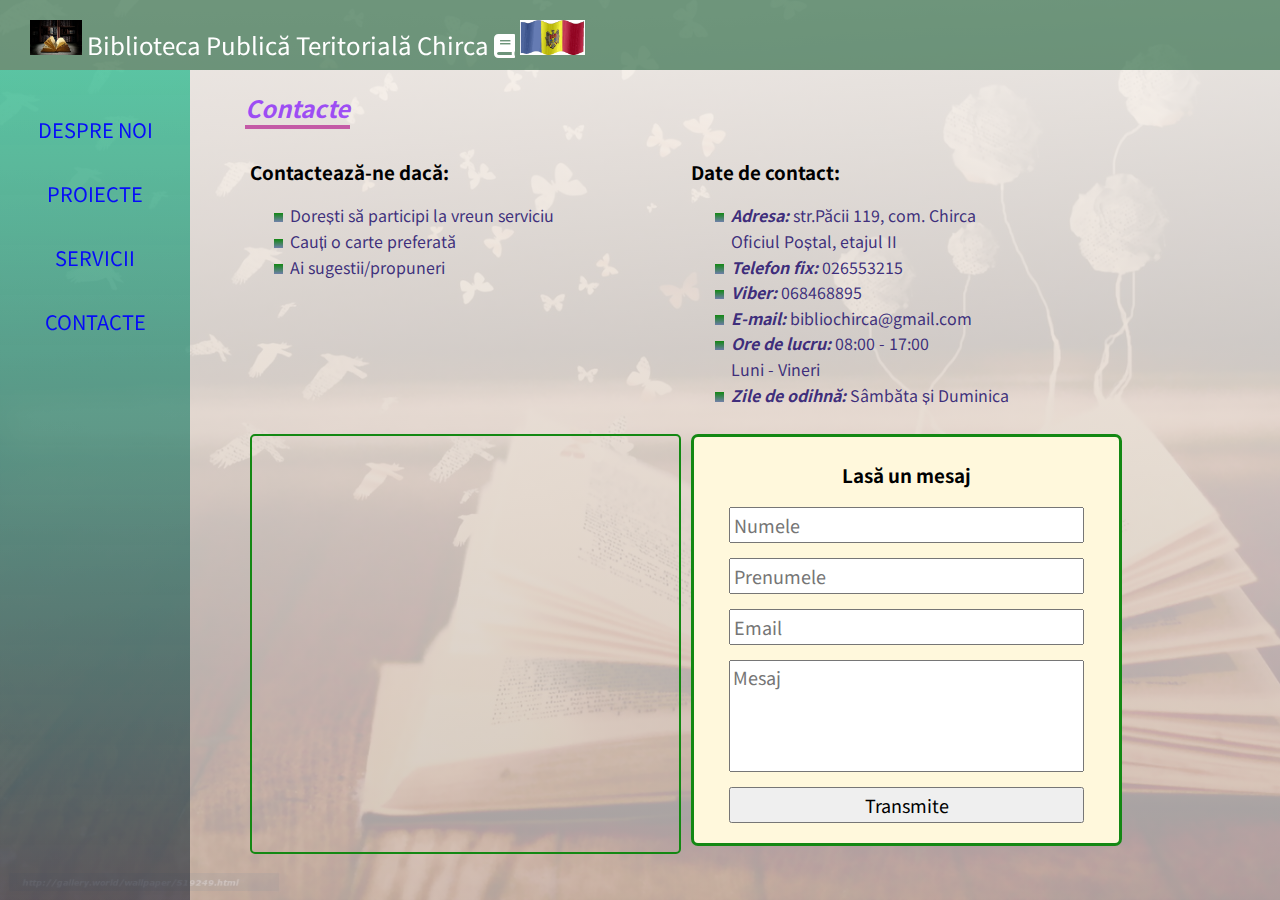
<file: pages/contacte.html>
<!DOCTYPE html>
<html>

<head>
    <meta charset="UTF-8">
    <link rel="stylesheet" type="text/css" href="../css/style.css" />
    <link rel="icon" href="images/book.png" />
    <link rel="stylesheet" href="https://cdnjs.cloudflare.com/ajax/libs/font-awesome/5.15.2/css/all.min.css" />
    <meta name="viewport" content="width=device-width, initial=1.0" />
    <title>BPChirca</title>
</head>

<body>
    <header>
        <a href="../index.html">
            <img class="mob-hide" height="35px" src="../images/carte.gif" alt="Aici e o carte"/>
            Biblioteca Publică Teritorială Chirca
            <i class="fas fa-book"></i>
            <img class="mob-hide" height="35px" src="../images/moldova.gif" alt="Aici e drapelul RM"/>
        </a>
        <i id="menu-btn" class="fas fa-bars" onclick="show()"></i>
    </header>
    <div class="page-container">
        <aside id="side-menu">
            <a href="../index.html">Despre noi</a>
            <a href="proiecte.html">Proiecte</a>
            <a href="servicii.html">Servicii</a>
            <a href="contacte.html">Contacte</a>
        </aside>
        <main>
            <h2 class="title">Contacte</h2>
            <div class="row">
                <div class="col-50">
                    <h3>Contactează-ne dacă:</h3>
                    <ul class="contact-list">
                        <li>Dorești să participi la vreun serviciu</li>
                        <li>Cauți o carte preferată</li>
                        <li>Ai sugestii/propuneri</li>
                    </ul>

                </div>
                
            
                  <div class="col-50">
                      <h3>Date de contact:</h3>
                        <ul class="contact-list">
                             <li><i><b>Adresa: </b></i> str.Păcii 119, com. Chirca
                             <br />
                             Oficiul Poștal, etajul II</li>
                             <li><i><b>Telefon fix:</b></i> 026553215</li>
                             <li><i><b>Viber:</b></i> 068468895</li>
                             <li><i><b>E-mail:</b></i> bibliochirca@gmail.com</li>
                             <li><i><b> Ore de lucru:</b></i> 08:00 - 17:00<br />Luni - Vineri</li>
                             <li><i><b>Zile de odihnă:</b></i> Sâmbăta și Duminica</li>

                        </ul>
                     </div>
                
                    </div>  
                      <div class="row">
                         <div class="col-50">
                              <iframe class="map"
                              src="https://www.google.com/maps/embed?pb=!1m18!1m12!1m3!1d21797.52424733987!2d29.09211863381936!3d46.928465872911545!2m3!1f0!2f0!3f0!3m2!1i1024!2i768!4f13.1!3m3!1m2!1s0x40c974645fbc5159%3A0x1a54f6ced924429!2z0JrQuNGA0LrQsCwg0JzQvtC70LTQsNCy0LjRjw!5e0!3m2!1sru!2s!4v1628258926113!5m2!1sru!2s"
                             allowfullscreen="" loading="lazy"></iframe>
                             
                            </div>    
                     
                         <div class="col-50">
                            <div class="contact-form">
                             <form>
                                  <h3 class="centered">Lasă un mesaj</h3>
                                  <input type="text" placeholder="Numele" required/>
                                  <input type="text" placeholder="Prenumele" required/>
                                  <input type="email" placeholder="Email"  required/>
                                  <textarea rows="4" placeholder="Mesaj"></textarea>
                                  <input type="submit" value="Transmite" />
                                </form>
                            </div>  
                        </div>  
                     </div>
         </main>
    </div>
    <script src="../js/main.js"></script>
</body>

</html>
</file>
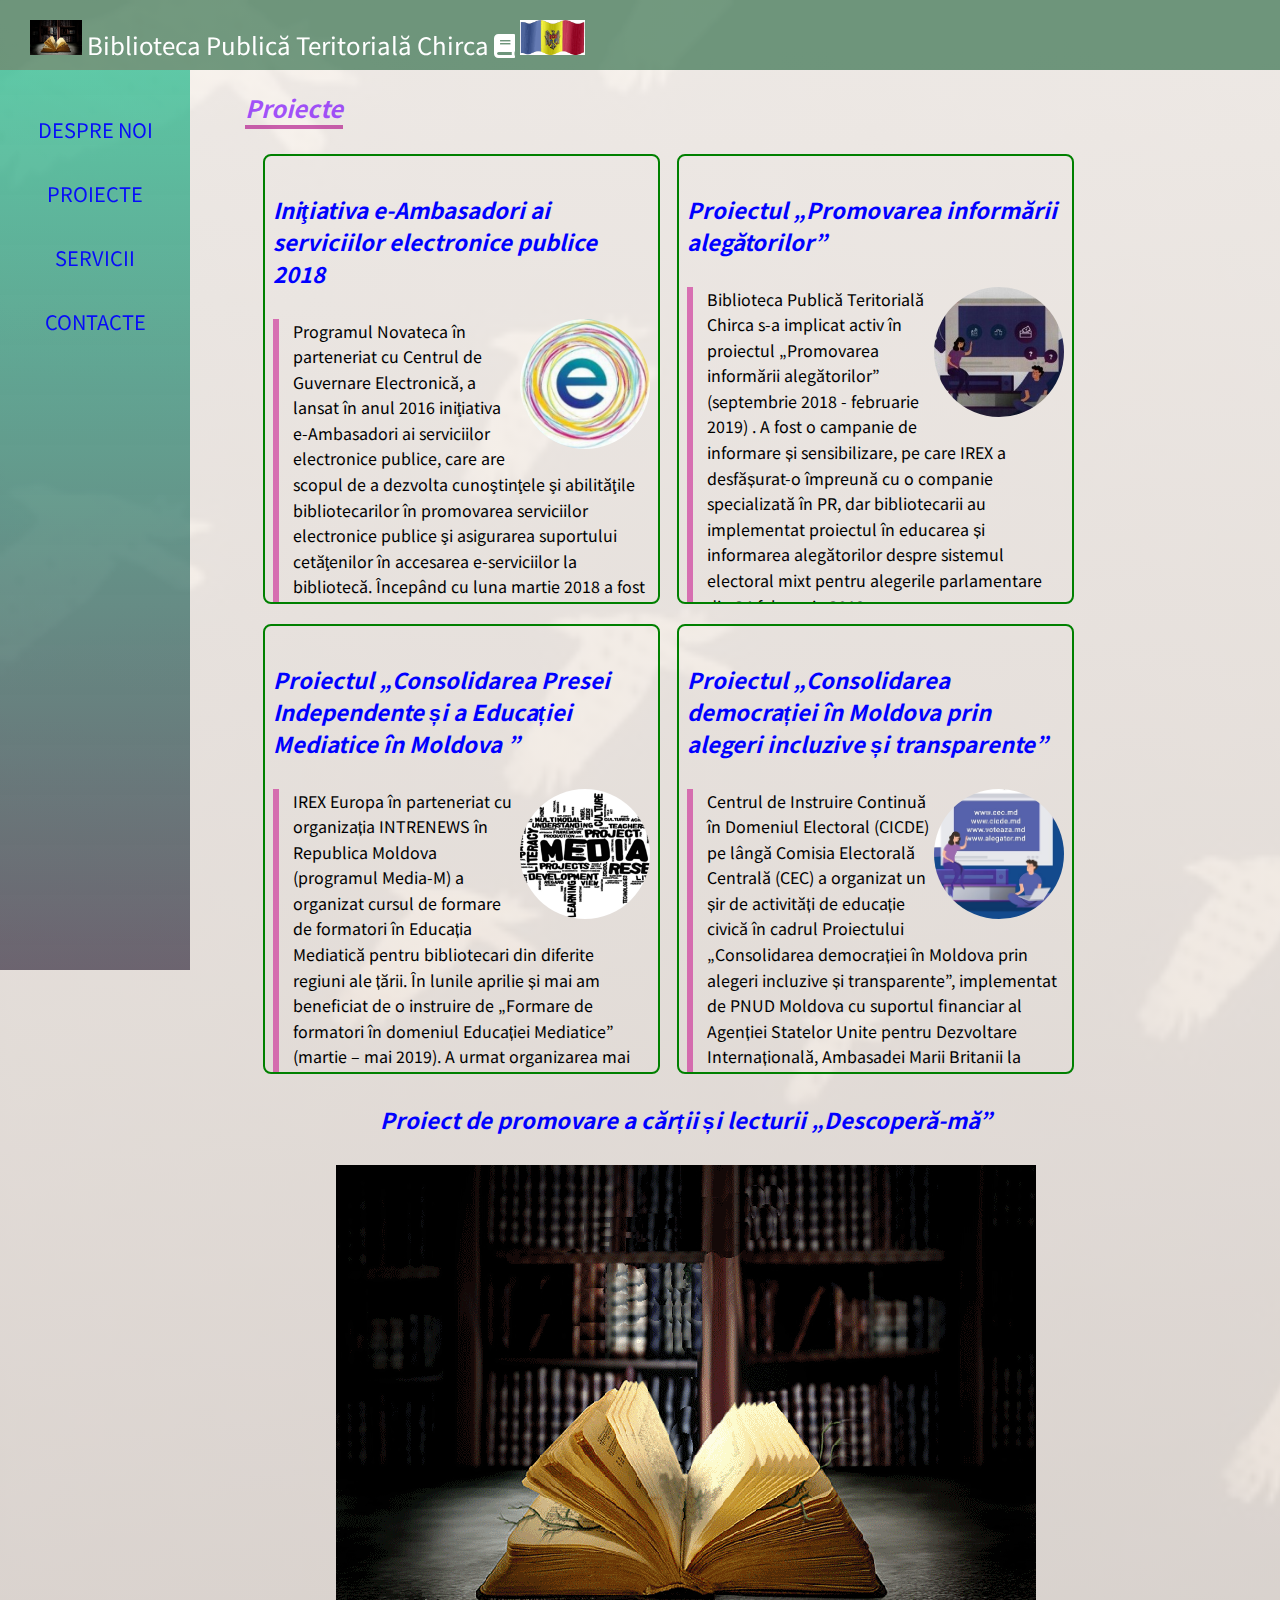
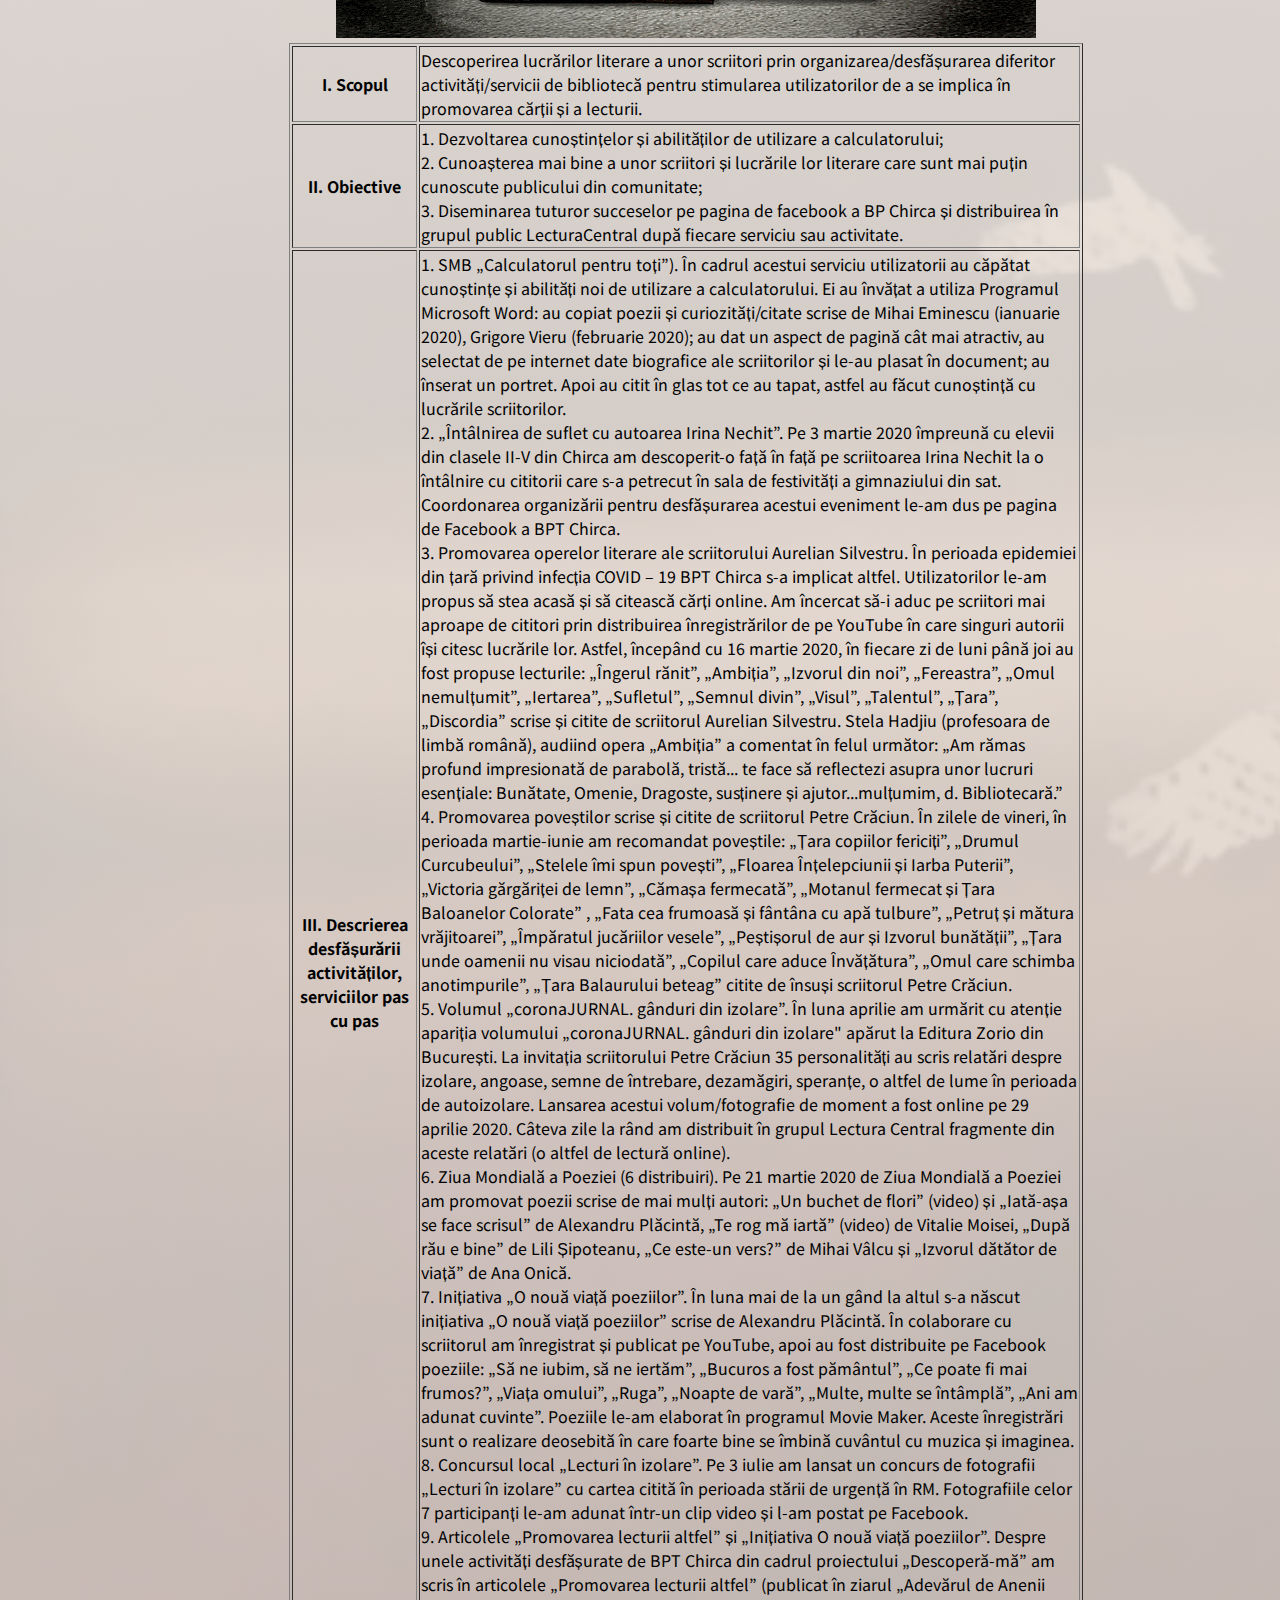
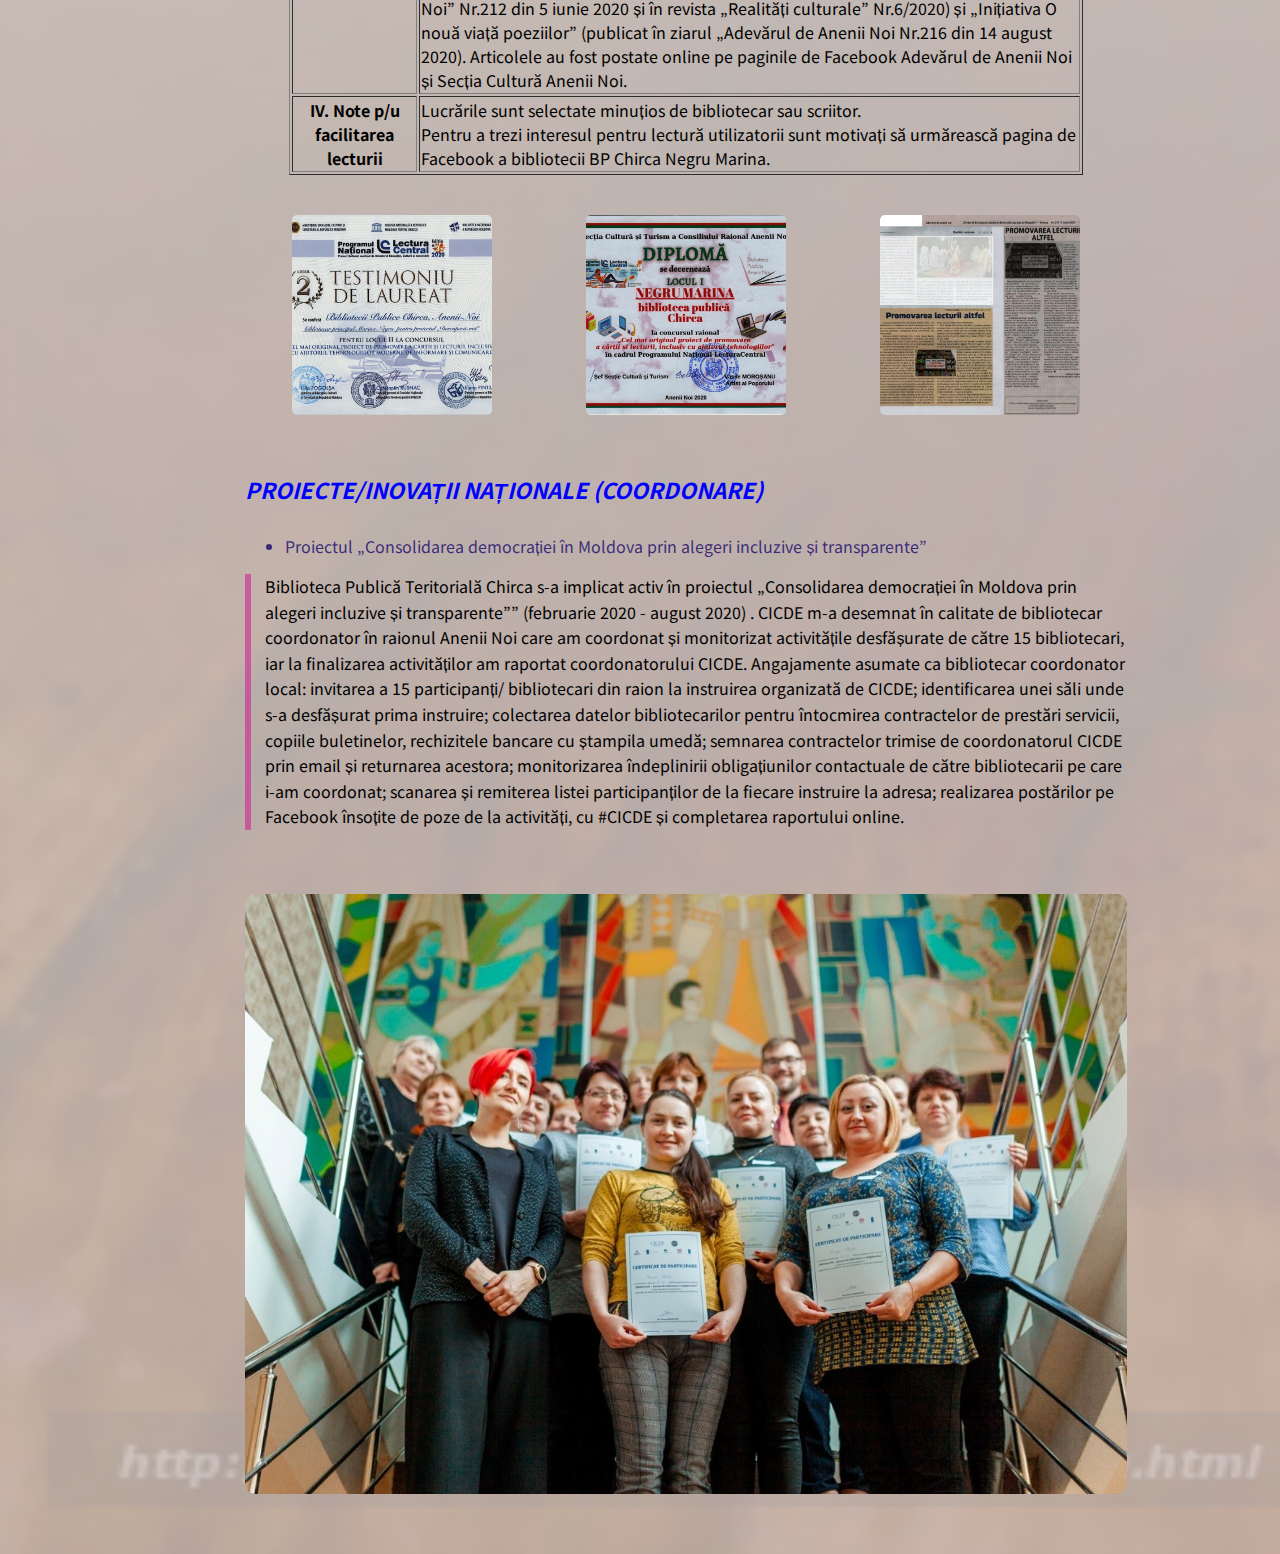
<file: pages/proiecte.html>
<!DOCTYPE html>
<html>

<head>
    <meta charset="UTF-8">
    <link rel="stylesheet" type="text/css" href="../css/style.css" />
    <link rel="icon" href="images/book.png" />
    <link rel="stylesheet" href="https://cdnjs.cloudflare.com/ajax/libs/font-awesome/5.15.2/css/all.min.css" />
    <meta name="viewport" content="width=device-width, initial=1.0" />
    <title>BPChirca</title>
</head>

<body>
    <header>
        <a href="../index.html">
            <img class="mob-hide" height="35px" src="../images/carte.gif" alt="Aici e o carte"/>
            Biblioteca Publică Teritorială Chirca
            <i class="fas fa-book"></i>
            <img class="mob-hide" height="35px" src="../images/moldova.gif" alt="Aici e drapelul RM"/>
        </a>
        <i id="menu-btn" class="fas fa-bars" onclick="show()"></i>
    </header>
    <div class="page-container">
        <aside id="side-menu">
            <a href="../index.html">Despre noi</a>
            <a href="proiecte.html">Proiecte</a>
            <a href="servicii.html">Servicii</a>
            <a href="contacte.html">Contacte</a>
            

        </aside>
        <main>
            <div>
                <h2 class="title">Proiecte</h2>
            </div>
            <div class="proiect">
                <h4>Iniţiativa e-Ambasadori ai serviciilor electronice publice 2018</h4>
                <img class="img-float" src="../images/img1.jpg">
                <p>
                    Programul Novateca în parteneriat cu Centrul de Guvernare Electronică, a lansat în anul 2016
                    iniţiativa e-Ambasadori ai serviciilor electronice publice, care are scopul de a dezvolta
                    cunoştinţele şi abilităţile bibliotecarilor în promovarea serviciilor electronice publice şi
                    asigurarea suportului cetăţenilor în accesarea e-serviciilor la bibliotecă. Începând cu luna martie
                    2018 a fost lansată la nivel naţional instruirea e-Ambasadorilor locali.
                    <br />
                    Datorită coordonatorului regional de la Novateca, Oleg Potîngă, am fost propusă eu să livrez
                    instruiri în e-servicii guvernamentale pentru bibliotecarii din raionul Anenii Noi în luna aprilie
                    2018. Am livrat câte două instruiri cu durata de o zi jumătate şi un atelier de follow-up de
                    jumătate de zi pentru 8 bibliotecare din raionul Anenii Noi.
                    <br />
                    După aceste două instruiri, fiecare bibliotecară a urmat să dezvolte şi să livreze câte un serviciu
                    modern de bibliotecă menit să faciliteze accesul cetăţenilor simpli şi entităţilor juridice la
                    oportunităţile pe care le oferă e-guvernarea.


                </p>
            </div>
            <div class="proiect">
                <h4>Proiectul „Promovarea informării alegătorilor” </h4>
                <img class="img-float" src="../images/img2.jpg">
                <p>
                    Biblioteca Publică Teritorială Chirca s-a implicat activ în proiectul „Promovarea informării
                    alegătorilor” (septembrie 2018 - februarie 2019) . A fost o campanie de informare și sensibilizare,
                    pe care IREX a desfășurat-o împreună cu o companie specializată în PR, dar bibliotecarii au
                    implementat proiectul în educarea și informarea alegătorilor despre sistemul electoral mixt pentru
                    alegerile parlamentare din 24 februarie 2019.

                </p>
            </div>
            <div class="proiect">
                <h4>Proiectul „Consolidarea Presei Independente și a Educației Mediatice în Moldova ” </h4>
                <img class="img-float" src="../images/img3.png">
                <p>
                    IREX Europa în parteneriat cu organizația INTRENEWS în Republica Moldova (programul Media-M) a
                    organizat cursul de formare de formatori în Educația Mediatică pentru bibliotecari din diferite
                    regiuni ale țării. În lunile aprilie și mai am beneficiat de o instruire de „Formare de formatori în
                    domeniul Educației Mediatice” (martie – mai 2019). A urmat organizarea mai multor instruiri, la care
                    am transmis cunoștințele acumulate membrilor comunității în teritoriile în care activăm. Rolul
                    bibliotecarului este de a ghida și orienta utilizatorii în selectarea informației adevărate, în
                    verificarea știrii din mai multe surse, în deosebirea imaginii autentice cu cea trucată etc. Fiecare
                    bibliotecar cu competențe media poate fi atât receptor cât şi emițător de informaţii. Dacă alege să
                    fie un producător de informații, atunci devine un jurnalist civic care transmite o știre corectă,
                    precisă și clară. În acest context am livrat 5 instruiri pentru copiii de la gimnaziu.

                </p>
            </div>
            <div class="proiect">
                <h4>Proiectul „Consolidarea democrației în Moldova prin alegeri incluzive și transparente”</h4>
                <img class="img-float" src="../images/img4.jpg">
                <p>
                    Centrul de Instruire Continuă în Domeniul Electoral (CICDE) pe lângă Comisia Electorală Centrală
                    (CEC) a organizat un șir de activități de educație civică în cadrul Proiectului „Consolidarea
                    democrației în Moldova prin alegeri incluzive și transparente”, implementat de PNUD Moldova cu
                    suportul financiar al Agenției Statelor Unite pentru Dezvoltare Internațională, Ambasadei Marii
                    Britanii la Chișinău prin intermediul Fondului pentru Buna Guvernare și al Ambasadei Olandei prin
                    Programul Matra. Am fost selectată pentru participare la instruirea de 2 zile pentru formatori în
                    luna august a anului curent. După două zile de instruire la Vadul lui Vodă am venit acasă cu un
                    bagaj plin de cunoștințe în domeniul electoral. Am aflat multă informație interesantă și utilă pe
                    care am transmis-o la diferite grupuri de beneficiari. 10 bibliotecari din raionul Anenii Noi și-au
                    îmbogățit cunoștințele despre ciclul electoral, tipurile de alegeri, cât de importantă este
                    participarea la alegeri, care este procedura de vot, despre validarea alegerilor și repartizarea
                    mandatelor. Alt grup au fost elevii de la gimnaziul Chirca de la clasa II-IX. Prin simularea
                    alegerilor am aflat care sunt activitățile și serviciile lor preferate la bibliotecă. Copiii au
                    aflat istoria alegerilor și cât de important este să faci alegerea corectă. Angajații de la
                    grădiniță au analizat câteva cazuri speciale care s-ar putea produce în ziua alegerilor și au
                    înțeles cum se face repartizarea mandatelor. Pentru că am trecut la turul doi de alegeri locale
                    generale, am instruit fiecare utilizator matur care a beneficiat de servicii de xeroxare la
                    bibliotecă despre desfășurarea alegerilor din 20 octombrie 2019 și care sunt consilierii locali
                    aleși. Am înțeles cât e de important este ca oamenii să fie informați la timp despre desfășurarea
                    alegerilor și importanța participării la vot (august – noiembrie 2019).

                </p>
            </div>
            <br/><br/>
            <div>
                <table border="1" width="90%" align="center">
                    <caption>
                       <h4> Proiect de promovare a cărții și lecturii „Descoperă-mă”</h4>
                       <img class="mob-hide" height="100%" src="../images/carte.gif" alt="Aici e o carte"/>
                    </caption>
                    <tr>
                        <th>I. Scopul </th>
                        <td>Descoperirea lucrărilor literare a unor scriitori prin organizarea/desfășurarea
                            diferitor activități/servicii de bibliotecă pentru stimularea utilizatorilor de a se
                            implica în promovarea cărții și a lecturii.</td>
                    </tr>
                    <tr>
                        <th>II. Obiective</th>
                        <td>1. Dezvoltarea cunoștințelor și abilităților de utilizare a calculatorului;
                            <br />
                            2. Cunoașterea mai bine a unor scriitori și lucrările lor literare care sunt mai puțin
                            cunoscute publicului din comunitate;
                            <br />
                            3. Diseminarea tuturor succeselor pe pagina de facebook a BP Chirca și distribuirea în
                            grupul public LecturaCentral după fiecare serviciu sau activitate.
                        </td>
                    </tr>
                    <tr>
                        <th>III. Descrierea desfășurării activităților, serviciilor pas cu pas</th>
                        <td>1. SMB „Calculatorul pentru toți”). În cadrul acestui serviciu utilizatorii au căpătat
                            cunoștințe și abilități noi de utilizare a calculatorului. Ei au învățat a utiliza Programul
                            Microsoft Word: au copiat poezii și curiozități/citate scrise de Mihai Eminescu (ianuarie
                            2020), Grigore Vieru (februarie 2020); au dat un aspect de pagină cât mai atractiv, au
                            selectat de pe internet date biografice ale scriitorilor și le-au plasat în document; au
                            înserat un portret. Apoi au citit în glas tot ce au tapat, astfel au făcut cunoștință cu
                            lucrările scriitorilor.
                            <br />
                            2. „Întâlnirea de suflet cu autoarea Irina Nechit”. Pe 3 martie 2020 împreună cu elevii din
                            clasele II-V din Chirca am descoperit-o față în față pe scriitoarea Irina Nechit la o
                            întâlnire cu cititorii care s-a petrecut în sala de festivități a gimnaziului din sat.
                            Coordonarea organizării pentru desfășurarea acestui eveniment le-am dus pe pagina de
                            Facebook a BPT Chirca.
                            <br />
                            3. Promovarea operelor literare ale scriitorului Aurelian Silvestru. În perioada epidemiei
                            din țară privind infecția COVID – 19 BPT Chirca s-a implicat altfel. Utilizatorilor le-am
                            propus să stea acasă și să citească cărți online. Am încercat să-i aduc pe scriitori mai
                            aproape de cititori prin distribuirea înregistrărilor de pe YouTube în care singuri autorii
                            își citesc lucrările lor. Astfel, începând cu 16 martie 2020, în fiecare zi de luni până joi
                            au fost propuse lecturile: „Îngerul rănit”, „Ambiția”, „Izvorul din noi”, „Fereastra”, „Omul
                            nemulțumit”, „Iertarea”, „Sufletul”, „Semnul divin”, „Visul”, „Talentul”, „Țara”,
                            „Discordia” scrise și citite de scriitorul Aurelian Silvestru. Stela Hadjiu (profesoara de
                            limbă română), audiind opera „Ambiția” a comentat în felul următor: „Am rămas profund
                            impresionată de parabolă, tristă... te face să reflectezi asupra unor lucruri esențiale:
                            Bunătate, Omenie, Dragoste, susținere și ajutor...mulțumim, d. Bibliotecară.”
                            <br />
                            4. Promovarea poveștilor scrise și citite de scriitorul Petre Crăciun. În zilele de vineri,
                            în perioada martie-iunie am recomandat poveștile: „Țara copiilor fericiți”, „Drumul
                            Curcubeului”, „Stelele îmi spun povești”, „Floarea Înțelepciunii și Iarba Puterii”,
                            „Victoria gărgăriței de lemn”, „Cămașa fermecată”, „Motanul fermecat și Țara Baloanelor
                            Colorate” , „Fata cea frumoasă și fântâna cu apă tulbure”, „Petruț și mătura vrăjitoarei”,
                            „Împăratul jucăriilor vesele”, „Peștișorul de aur și Izvorul bunătății”, „Țara unde oamenii
                            nu visau niciodată”, „Copilul care aduce Învățătura”, „Omul care schimba anotimpurile”,
                            „Țara Balaurului beteag” citite de însuși scriitorul Petre Crăciun.
                            <br />
                            5. Volumul „coronaJURNAL. gânduri din izolare”. În luna aprilie
                            am urmărit cu atenție apariția volumului „coronaJURNAL. gânduri din izolare" apărut la
                            Editura Zorio din București. La invitația scriitorului Petre Crăciun 35 personalități au
                            scris relatări despre izolare, angoase, semne de întrebare, dezamăgiri, speranțe, o altfel
                            de lume în perioada de autoizolare. Lansarea acestui volum/fotografie de moment a fost
                            online pe 29 aprilie 2020. Câteva zile la rând am distribuit în grupul Lectura Central
                            fragmente din aceste relatări (o altfel de lectură online).
                            <br />
                            6. Ziua Mondială a Poeziei (6 distribuiri). Pe 21 martie 2020 de Ziua Mondială a Poeziei am
                            promovat poezii scrise de mai mulți autori: „Un buchet de flori” (video) și „Iată-așa se
                            face scrisul” de Alexandru Plăcintă, „Te rog mă iartă” (video) de Vitalie Moisei, „După rău
                            e bine” de Lili Șipoteanu, „Ce este-un vers?” de Mihai Vâlcu și „Izvorul dătător de viață”
                            de Ana Onică.
                            <br />
                            7. Inițiativa „O nouă viață poeziilor”. În luna mai de la un gând la altul s-a născut
                            inițiativa „O nouă viață poeziilor” scrise de Alexandru Plăcintă. În colaborare cu
                            scriitorul am înregistrat și publicat pe YouTube, apoi au fost distribuite pe Facebook
                            poeziile: „Să ne iubim, să ne iertăm”, „Bucuros a fost pământul”, „Ce poate fi mai frumos?”,
                            „Viața omului”, „Ruga”, „Noapte de vară”, „Multe, multe se întâmplă”, „Ani am adunat
                            cuvinte”. Poeziile le-am elaborat în programul Movie Maker. Aceste înregistrări sunt o
                            realizare deosebită în care foarte bine se îmbină cuvântul cu muzica și imaginea.
                            <br />
                            8. Concursul local „Lecturi în izolare”. Pe 3 iulie am lansat un concurs de fotografii
                            „Lecturi în izolare” cu cartea citită în perioada stării de urgență în RM. Fotografiile
                            celor 7 participanți le-am adunat într-un clip video și l-am postat pe Facebook.
                            <br />
                            9. Articolele „Promovarea lecturii altfel” și „Inițiativa O nouă viață poeziilor”. Despre
                            unele activități desfășurate de BPT Chirca din cadrul proiectului „Descoperă-mă” am scris în
                            articolele „Promovarea lecturii altfel” (publicat în ziarul „Adevărul de Anenii Noi” Nr.212
                            din 5 iunie 2020 și în revista „Realități culturale” Nr.6/2020) și „Inițiativa O nouă viață
                            poeziilor” (publicat în ziarul „Adevărul de Anenii Noi Nr.216 din 14 august 2020).
                            Articolele au fost postate online pe paginile de Facebook Adevărul de Anenii Noi și Secția
                            Cultură Anenii Noi.
                        </td>
                    </tr>
                    <tr>
                        <th>IV. Note p/u facilitarea lecturii</th>
                        <td> Lucrările sunt selectate minuțios de bibliotecar sau scriitor.
                            <br/>
                            Pentru a trezi interesul pentru lectură utilizatorii sunt motivați să urmărească pagina de
                            Facebook a bibliotecii BP Chirca Negru Marina.</td>
                    </tr>
                </table>
            </div>
            <div class="galerie">
             
                <a  target="_blank" href="images/img6.png">
                    <img src="../images/img6.png">
                </a> 
                <a  target="_blank" href="images/img7.png">
                    <img src="../images/img7.png">
                </a> 
                <a  target="_blank" href="images/img8.jpg">
                    <img src="../images/img8.jpg">
                </a> 
            </div>
            <div>
                <br />
                <h4>PROIECTE/INOVAȚII NAȚIONALE (COORDONARE)</h4>
                <ul>
                    <li>Proiectul „Consolidarea democrației în Moldova prin alegeri incluzive și transparente” </li>
                </ul>
                <p>

                    Biblioteca Publică Teritorială Chirca s-a implicat activ în proiectul „Consolidarea democrației în
                    Moldova prin alegeri incluzive și transparente”” (februarie 2020 - august 2020) . CICDE m-a desemnat
                    în calitate de bibliotecar coordonator în raionul Anenii Noi care am coordonat și monitorizat
                    activitățile desfășurate de către 15 bibliotecari, iar la finalizarea activităților am raportat
                    coordonatorului CICDE. Angajamente asumate ca bibliotecar coordonator local: invitarea a 15
                    participanți/ bibliotecari din raion la instruirea organizată de CICDE; identificarea unei săli unde
                    s-a desfășurat prima instruire; colectarea datelor bibliotecarilor pentru întocmirea contractelor de
                    prestări servicii, copiile buletinelor, rechizitele bancare cu ștampila umedă; semnarea contractelor
                    trimise de coordonatorul CICDE prin email și returnarea acestora; monitorizarea îndeplinirii
                    obligațiunilor contactuale de către bibliotecarii pe care i-am coordonat; scanarea și remiterea
                    listei participanților de la fiecare instruire la adresa; realizarea postărilor pe Facebook însoțite
                    de poze de la activități, cu #CICDE și completarea raportului online.
                </p>
                <br /><br />
                <img align="center" class="img" src="../images/img5.jpg" />
            </div>
        </main>
    </div>
    <script src="../js/main.js"></script>
</body>

</html>
</file>
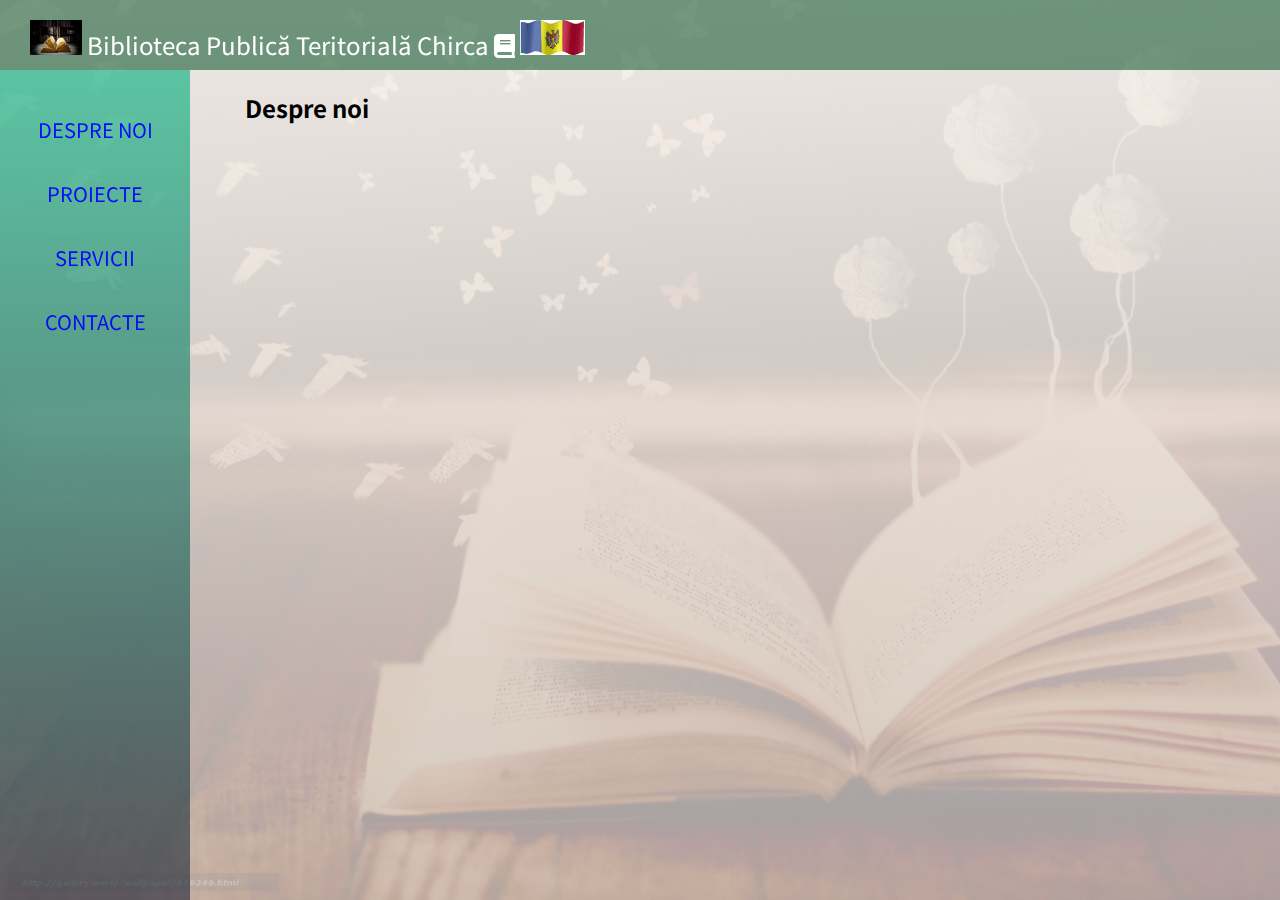
<file: pages/structura.html>
<!DOCTYPE html>
<html>
<head>
    <meta charset="UTF-8">
    <link rel="stylesheet" type="text/css" href="../css/style.css" />
    <link rel="icon" href="images/book.png"/>
    <link rel="stylesheet" href="https://cdnjs.cloudflare.com/ajax/libs/font-awesome/5.15.2/css/all.min.css" />
    <meta name="viewport" content="width=device-width, initial=1.0" />
    <title>BPChirca</title>
</head>
<body>
    <header>
         <a href="../index.html">
            <img class="mob-hide" height="35px" src="../images/carte.gif" alt="Aici e o carte"/>
            Biblioteca Publică Teritorială Chirca
            <i class="fas fa-book"></i>
            <img class="mob-hide" height="35px" src="../images/moldova.gif" alt="Aici e drapelul RM"/>
         </a>
         <i id="menu-btn" class="fas fa-bars" onclick="show()"></i>
    </header>
    <div class="page-container">
        <aside id="side-menu">
            <a href="../index.html">Despre noi</a>
            <a href="proiecte.html">Proiecte</a>
            <a href="servicii.html">Servicii</a>
            <a href="contacte.html">Contacte</a>
            

        </aside>
        <main>
            <h2>Despre noi</h2>
        </main>
    </div>
    <script src="../js/main.js"></script>
</body>
</html>
</file>
<file: css/style.css>
@import url('https://fonts.googleapis.com/css2?family=Noto+Sans+JP&display=swap');
*{
    box-sizing: border-box ;
}
::-webkit-scrollbar {
    width: 6px;
}
::-webkit-scrollbar-thumb {
    background: gray;
    border-radius: 8px;
}
body {
    margin: 0px;
    font-family: 'Noto Sans JP', sans-serif;
    background: linear-gradient(#f8f6f6e7, #c9c1c1ce), url("../images/pg.jpg");
    background-repeat: no-repeat;
    background-size: cover;
    
}
.img-index {
    max-width: 100%;
    height: 350px;
    object-fit: cover;
    border-radius: 50%;
    border: 4px solid #a52a95ab;
    padding: 7px;
    text-align: center;
}

header {
    height: 70px;
    background-color: #155a3296;
    position: fixed;
    width: 100%;
    padding-top: 20px;
    padding-left: 30px;
    font-size: 24px;
    z-index: 2;

}

header a {
    color: white;
    text-decoration: none;
}
.page-container {
    min-height: 100vh;
    padding-top: 70px;
}
main {
    margin: 10px 10% 60px 220px;
    padding: 0px 25px;

}
aside {
    width: 190px;
    height: 100vh;
    position: fixed;
    background: linear-gradient(to bottom,#10b382a8, #190f2696);
    padding-top: 10px;
    font-size: 20px;
    z-index: 2;
}
aside a {
    display: block;
    color: rgba(0, 0, 255, 0.932);
    text-transform: uppercase;
    text-decoration: none;
    text-align: center ;
    margin-top: 35px;

}
.subliniat {
    text-decoration: underline #243dac;
}
img {
    max-width: 100%;
}
.logo {
  margin-left: 5px;
  font-size: 26px;  
}
p {
    line-height: 160%;
    border-left: 6px solid #cc28959f;
    padding-left: 14px;
    text-align: left;
}
img {
    max-width: 100%;
}
.row {
    overflow: auto;
}
[class^="col-"] {
    float: left;
    padding: 5px;
}
.col-10 {width: 10%;}
.col-20 {width: 20%;}
.col-30 {width: 30%;}
.col-40 {width: 40%;}
.col-50 {width: 50%;}
.col-60 {width: 60%;}
.col-70 {width: 70%;}
.col-80 {width: 80%;}
.col-90 {width: 90%;}
.col-100 {width: 100%;}

.title {
    border-bottom: 4px solid #b11189a6;
    margin-bottom: 5px;
    margin-top: 10px;
    display: inline-block;
    color: #7700ffa8;
    font-style: oblique;
}
.intro-video {
    display: block;
    max-height: 50vh;
    margin: 40px auto;
    
    border-radius: 8px;
    
}
.row-servicii {
    margin-top: 15px;
    
}
.servicii {
    padding: 0px 15px 15px 15px;
    background-color: #f0f6ffdc;
    border-radius: 7px;
    border: 1px solid #ff0055a6;
    height: 350px;
    overflow-y: scroll;
    max-width: 100%;

}
.galerie {
    display: flex;
    justify-content: space-around;
    flex-wrap: wrap;
    margin-top: 40px;
}
.galerie img {
    width: 200px;
    height: 200px;
    object-fit: cover;
    border-radius: 5px;
    transition: all 0.3s;
}
.galerie img:hover {
    transform: scale(1.05);
    transition: 0.3s;
}
.transform {
    border: 6px solid #ffc400c7;
}
.transform:hover {
    transform: skewY(4deg)  scale(1.05);
    border: 6px solid #43186bc4;
    transition: 1s transform,1s fliter;
}

.imagini {
    width: 200px;
    height: 200px;
   object-fit: cover;
   border-radius: 8px;
   
}
h4 {
    color: blue;
    font-size: 22px;
    font-style: oblique;
}
li {
    color: #301d74ec;
}
a  {
    color: #3700ff67;
    text-decoration: none ;
}
.img-float {
    height: 250px;
    float: right;
}
.proiect {
    border: 2px solid green;
    width: 45%;
    height: 450px;
    overflow: auto;
    padding: 8px;
    border-radius: 8px;
    background: linear-gradient ( to right white, #b6c7ecfa);
    float: left;
    box-sizing: border-box;
    margin-left: 2%;
    margin-top: 20px;
    overflow-y: scroll;

}
.proiect:hover {
    background: #beeea3
}
.proiect img {
    width: 130px;
    height: 130px;
    object-fit: cover;
    float: right;
    border-radius: 50%;
}
.img {
    max-width: 100%;
    height: 600px;
    border-radius: 10px;
}
.parent-float {
    overflow: auto;
}
.contact-list {
    line-height: 160%;
    list-style: linear-gradient(#138813, #1388);
}
.map {
    width: 100%;
    max-width: 460px;
    height: 420px;
    border-radius: 5px;
    border: 2px solid #138813;
}
.centered {
    text-align: center;
}
.contact-form {
    background-color: cornsilk;
    border-radius: 7px;
    border: 3px solid #138813;
    max-width: 460px;
    padding: 5px 15px 20px 15px;
}
.contact-form input, .contact-form textarea {
    display: block;
    width: 90%;
    margin: 15px auto 0px auto;
    resize: none;
    font-family: inherit;
    padding: 3px;
    font-size: 18px;

}
.mob-hite {
    max-width: 0px;
    display: none;
    
}
#menu-btn {
    color: white;
    font-size: 30px;
    position: absolute;
    top: 20px;
    right: 25px;
    display: none;
}
.show {
    display: block !important;
}

@media (max-width: 768px) {
    body {
       font-size: 16px;
      
    }
    [class^="col-"] {
        width: 100%;
    }
    main {
        margin: 0px;
        padding: 10px 15px 20px 15px;
    }
    aside {
        display: none;
        height: auto;
        width: 100%;
        padding-top: 0px;
        padding-bottom: 25px;
    }
    .galerie img {
        width: 130px;
        height: 130px;
    }
    #menu-btn {
        display: block;
    }
    .serv{
        width: 768px;
    }
    .despre{
        width: 100vh;
    }

}
</file>
